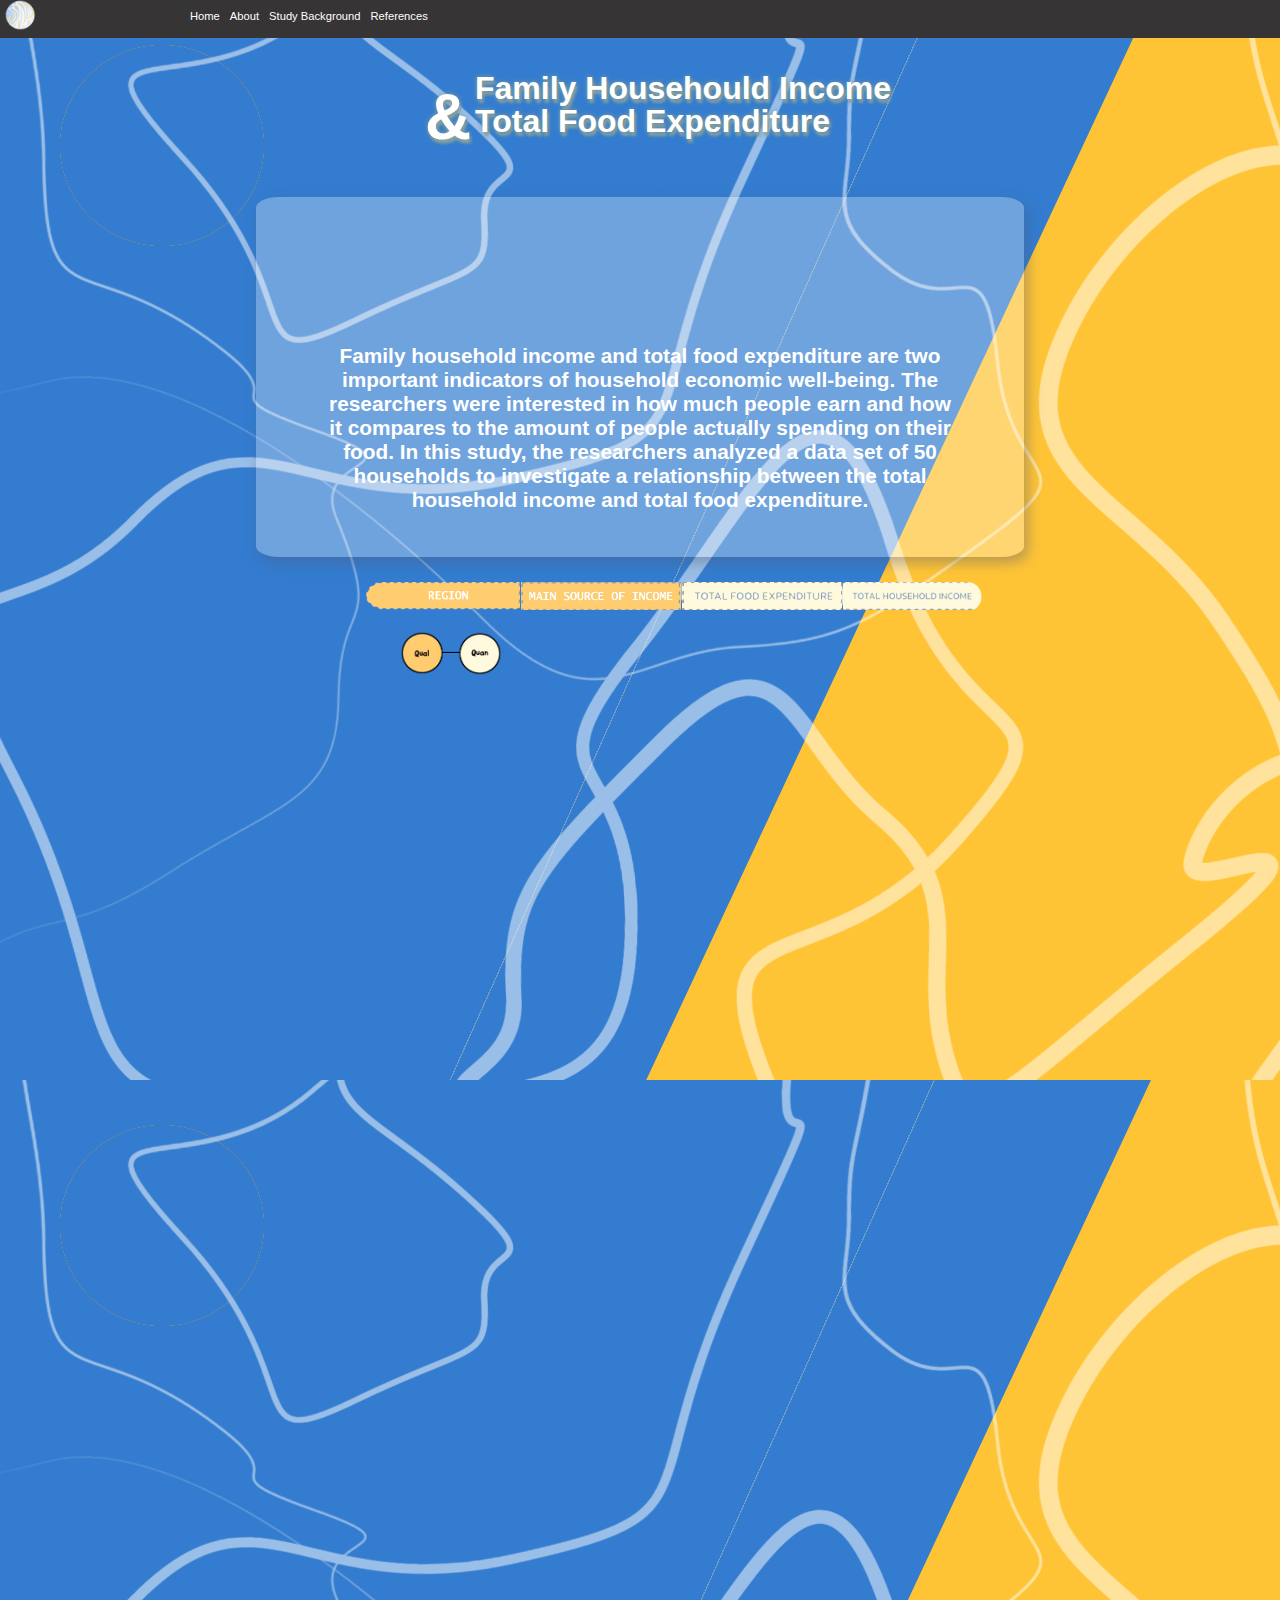
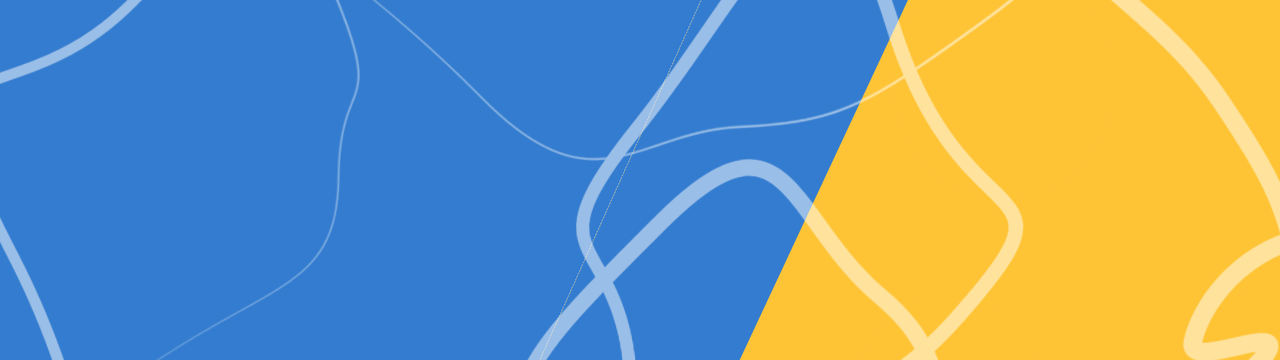
<file: index.html>
<!DOCTYPE html>
<html lang="en">
<head>
    <meta charset="UTF-8">
    <meta name="viewport" content="width=device-width, initial-scale=1.0">
    <link rel="stylesheet" href="./css/index.css">
    <link rel="icon" href="./image/favicon.png" type="image/x-icon">
    <title>Home</title>
</head>
<body>

    
    <div class="topbar">
        <a href="#"><img src="./image/favicon.png" alt=""></a>
        <a href="index.html">Home</a>
        <a href="about.html">About</a>
        <a href="SB.html">Study Background</a>
        <a href="references.html">References</a>
    </div>
    <div class="intro"> 
        <h1>Family Househould Income</h1>
    </div>
    <div class="intro2"> 
        <h1>Total Food Expenditure</h1>
    </div>
    <div class="and"> 
        <h1>&</h1>
    </div>
    <div class="box">
        <img src="./image/contextbox.png" alt="">
        <p>Family household income and total food expenditure are two important indicators of
            household economic well-being. The researchers were interested in how much people earn and
            how it compares to the amount of people actually spending on their food. In this study, the
            researchers analyzed a data set of 50 households to investigate a relationship between the total
            household income and total food expenditure.</p>
    </div>
    
    <div class="buttons">
        <ul>
            <li>
                
                <a href="Region.html"><img src="./image/Region.png" alt=""></a>
            </li>
            <li>
                <a href="MOI.html"><img src="./image/MOI.jpg" alt=""></a>
            </li>
            <li>
                <a href="FoodE.html"><img src="./image/FE.jpg" alt=""></a>
            </li>
            <li class="hs">
                <a href="HI.html"><img src="./image/HS.png" alt=""></a>
            </li>
        </ul>
        
    </div>
  <img  class="qq" src="./image/QQ.png" alt="" class="qq">

    

   
    
</body>
</html>
</file>
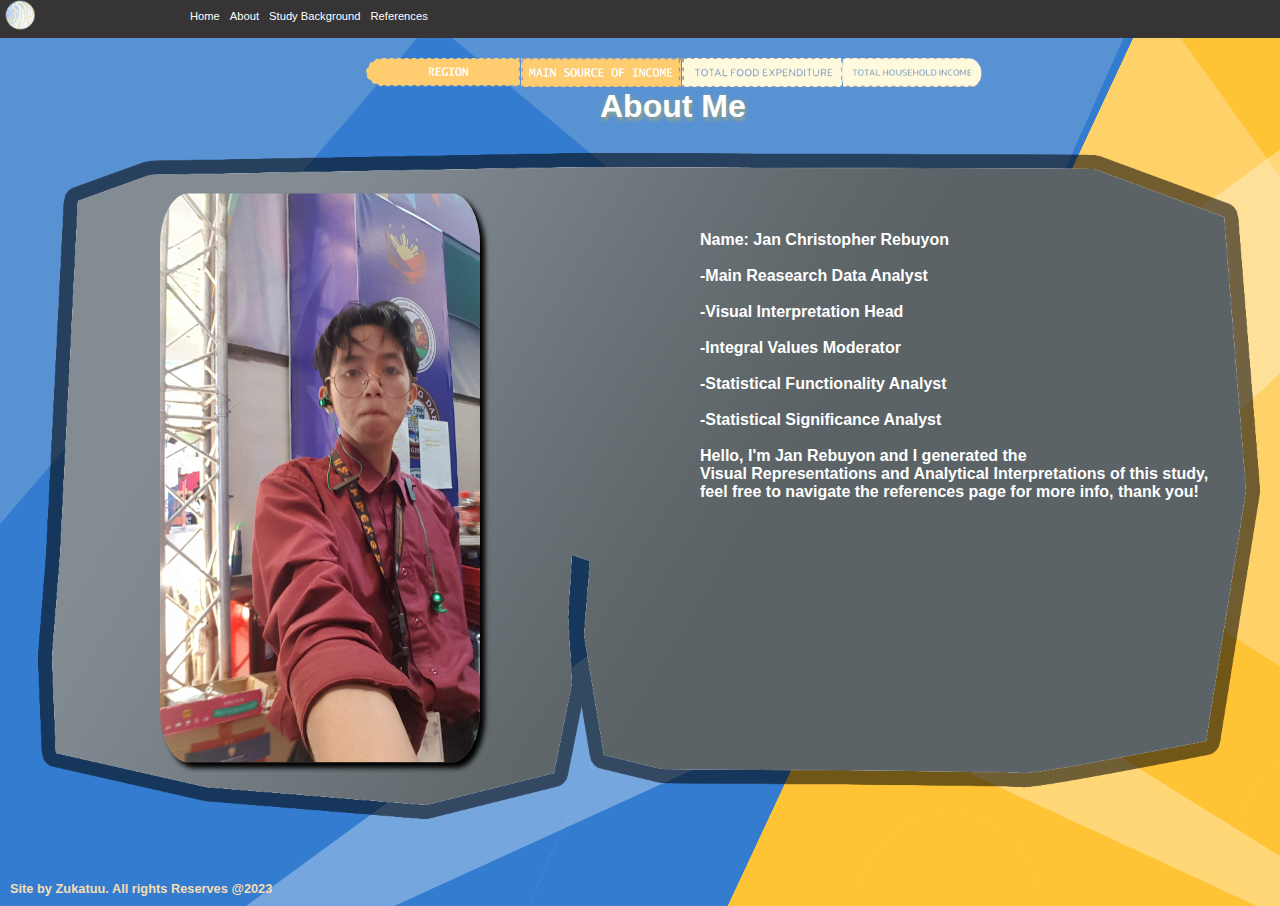
<file: about.html>
<!DOCTYPE html>
<html lang="en">
<head>
    <meta charset="UTF-8">
    <meta name="viewport" content="width=device-width, initial-scale=1.0">
    <link rel="stylesheet" href="./css/about.css">
    <link rel="icon" href="./image/favicon.png" type="image/x-icon">
    <title>About</title>
</head>
<body> 
</div>
  
<div class="topbar">
    <a href="#"><img src="./image/favicon.png" alt=""></a>
    <a href="index.html">Home</a>
    <a href="about.html">About</a>
    <a href="SB.html">Study Background</a>
    <a href="references.html">References</a>

  
</div>
    <div class="buttons">
        <ul>
            <li>
                <a href="Region.html"><img src="./image/Region.png" alt=""></a>
            </li>
            <li>
                <a href="MOI.html"><img src="./image/MOI.jpg" alt=""></a>
            </li>
            <li>
                <a href="FoodE.html"><img src="./image/FE.jpg" alt=""></a>
            </li>
            <li class="hs">
                <a href="HI.html"><img src="./image/HS.png" alt=""></a>
            </li>
        </ul>
        </div>
       
      
    <div class="intro"> 
        <h1>About Me</h1>
    </div> 

    <div class="container">
        <div class="aboutmeBG">
            <img src="./image/aboutme.png" alt="">
            <img src="./image/me.jpg" alt="" class="meImage">
        </div>
        <p class="aboutText">
            Name: Jan Christopher Rebuyon
            <br>
            <br>
            -Main Reasearch Data Analyst
            <br>
            <br>
            -Visual Interpretation Head
            <br>
            <br>
            -Integral Values Moderator
            <br>
            <br>
            -Statistical Functionality Analyst
            <br>
            <br>
            -Statistical Significance Analyst
            <br>
            <br>
            Hello, I'm Jan Rebuyon and I generated the
            <br> Visual Representations and
            Analytical Interpretations of this study,
            <br>
            
            feel free to navigate the references page
            for more info, thank you!

           
       
        </p>
    </div>
    </div>

    <h3>Site by Zukatuu. All rights Reserves @2023</h3>
   

   

  
    </div>
 

  
   

    

   
    
</body>
</html>
</file>
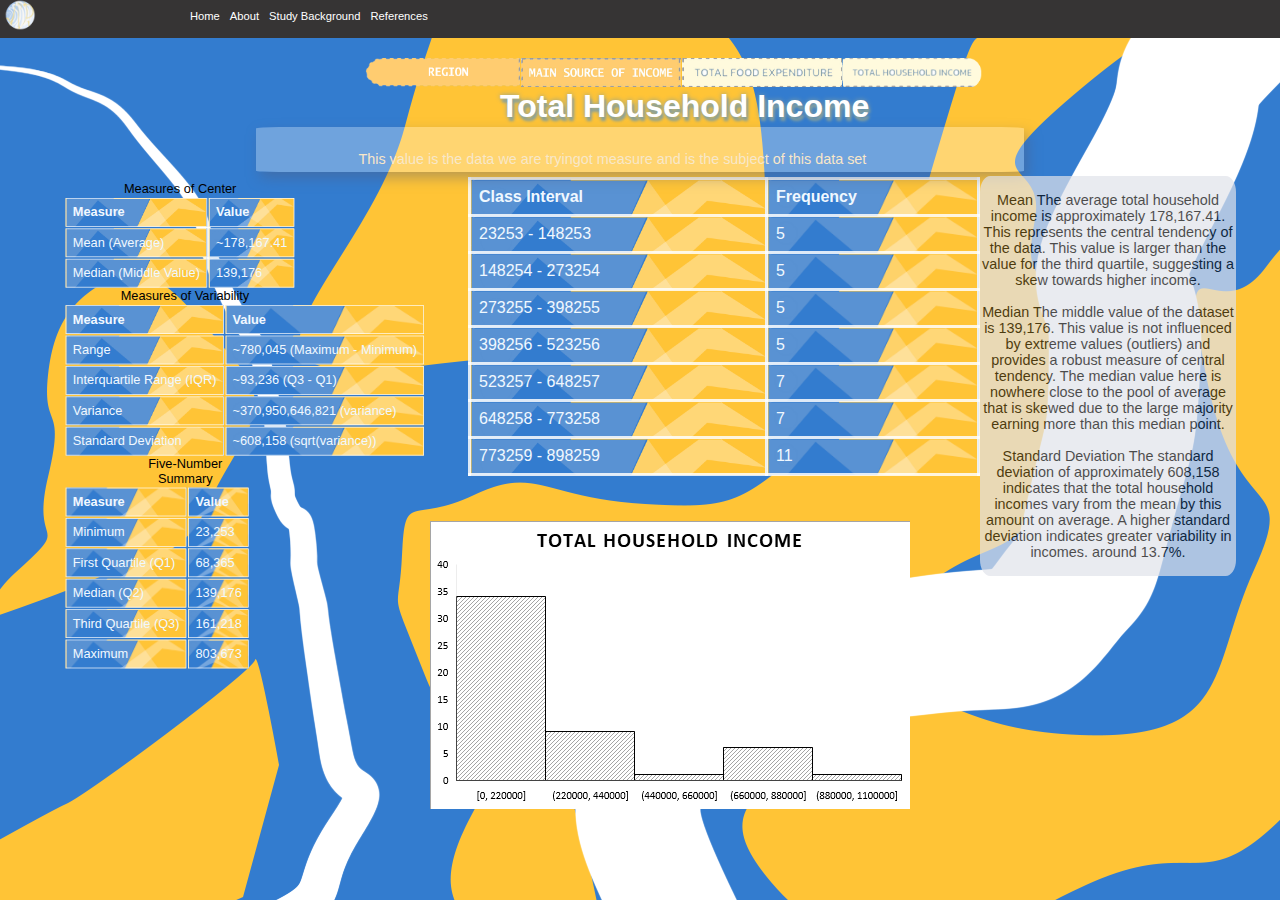
<file: HI.html>
<!DOCTYPE html>
<html lang="en">
<head>
    <meta charset="UTF-8">
    <meta name="viewport" content="width=device-width, initial-scale=1.0">
    <link rel="stylesheet" href="./css/Household.css">
    <link rel="icon" href="./image/favicon.png" type="image/x-icon">
    <title>Document</title>
</head>
<body> 
</div>
  
<div class="topbar">
    <a href="#"><img src="./image/favicon.png" alt=""></a>
    <a href="index.html">Home</a>
    <a href="about.html">About</a>
    <a href="SB.html">Study Background</a>
    <a href="references.html">References</a>

  
</div>
    <div class="buttons">
        <ul>
            <li>
                <a href="Region.html"><img src="./image/Region.png" alt=""></a>
            </li>
            <li>
                <a href="MOI.html"><img src="./image/MOI.jpg" alt=""></a>
            </li>
            <li>
                <a href="FoodE.html"><img src="./image/FE.jpg" alt=""></a>
            </li>
            <li class="hs">
                <a href="HI.html"><img src="./image/HS.png" alt=""></a>
            </li>
        </ul>
        </div>
       
      
    <div class="intro"> 
        <h1>Total Household Income</h1>
    </div> 
    <div class="box">
        <img src="./image/contextbox.png" alt="">
        <p>This value is the data we are tryingot measure and is the subject of this data set</p>
    </div>

    <div class="container">
       <div class="stat">
        <table>
            <caption>Measures of Center</caption>
            <tr>
                <th>Measure</th>
                <th>Value</th>
            </tr>
            <tr>
                <td>Mean (Average)</td>
                <td>~178,167.41</td>
            </tr>
            <tr>
                <td>Median (Middle Value)</td>
                <td>139,176</td>
            </tr>
        </table>
    
        <table>
            <caption id="cap2">Measures of Variability</caption>
            <tr>
                <th>Measure</th>
                <th>Value</th>
            </tr>
            <tr>
                <td>Range</td>
                <td>~780,045 (Maximum - Minimum)</td>
            </tr>
            <tr>
                <td>Interquartile Range (IQR)</td>
                <td>~93,236 (Q3 - Q1)</td>
            </tr>
            <tr>
                <td>Variance</td>
                <td>~370,950,646,821 (variance)</td>
            </tr>
            <tr>
                <td>Standard Deviation</td>
                <td>~608,158 (sqrt(variance))</td>
            </tr>
        </table>
    
        <table>
            <caption id="cap3">Five-Number Summary</caption>
            <tr>
                <th>Measure</th>
                <th>Value</th>
            </tr>
            <tr>
                <td>Minimum</td>
                <td>23,253</td>
            </tr>
            <tr>
                <td>First Quartile (Q1)</td>
                <td>68,365</td>
            </tr>
            <tr>
                <td>Median (Q2)</td>
                <td>139,176</td>
            </tr>
            <tr>
                <td>Third Quartile (Q3)</td>
                <td>161,218</td>
            </tr>
            <tr>
                <td>Maximum</td>
                <td>803,673</td>
            </tr>
        </table>
      </div>

      <div class="bar">
        <img src= "./image/HI-table.png" alt="">

    </div>
    <table class="interval-table">
        <tr>
            <th>Class Interval</th>
            <th>Frequency</th>
        </tr>
        <tr>
            <td>23253 - 148253</td>
            <td>5</td>
        </tr>
        <tr>
            <td>148254 - 273254</td>
            <td>5</td>
        </tr>
        <tr>
            <td>273255 - 398255</td>
            <td>5</td>
        </tr>
        <tr>
            <td>398256 - 523256</td>
            <td>5</td>
        </tr>
        <tr>
            <td>523257 - 648257</td>
            <td>7</td>
        </tr>
        <tr>
            <td>648258 - 773258</td>
            <td>7</td>
        </tr>
        <tr>
            <td>773259 - 898259</td>
            <td>11</td>
        </tr>
    </table>


    <div class="p">
        <p>
            <br>
           
            Mean
            The average total household income is approximately 178,167.41. This represents the
            central tendency of the data. This value is larger than the value for the third quartile, suggesting
            a skew towards higher income.
            <br>
            <br>
            Median
            The middle value of the dataset is 139,176. This value is not influenced by extreme
            values (outliers) and provides a robust measure of central tendency. The median value here is
            nowhere close to the pool of average that is skewed due to the large majority earning more than
            this median point.
            <br>
            <br>
            Standard Deviation
            The standard deviation of approximately 608,158 indicates that the total household
            incomes vary from the mean by this amount on average. A higher standard deviation indicates
            greater variability in incomes.
around 13.7%.
<br>
<br>
        </p>
    </div>

  
    </div>
 

  
   

    

   
    
</body>
</html>
</file>
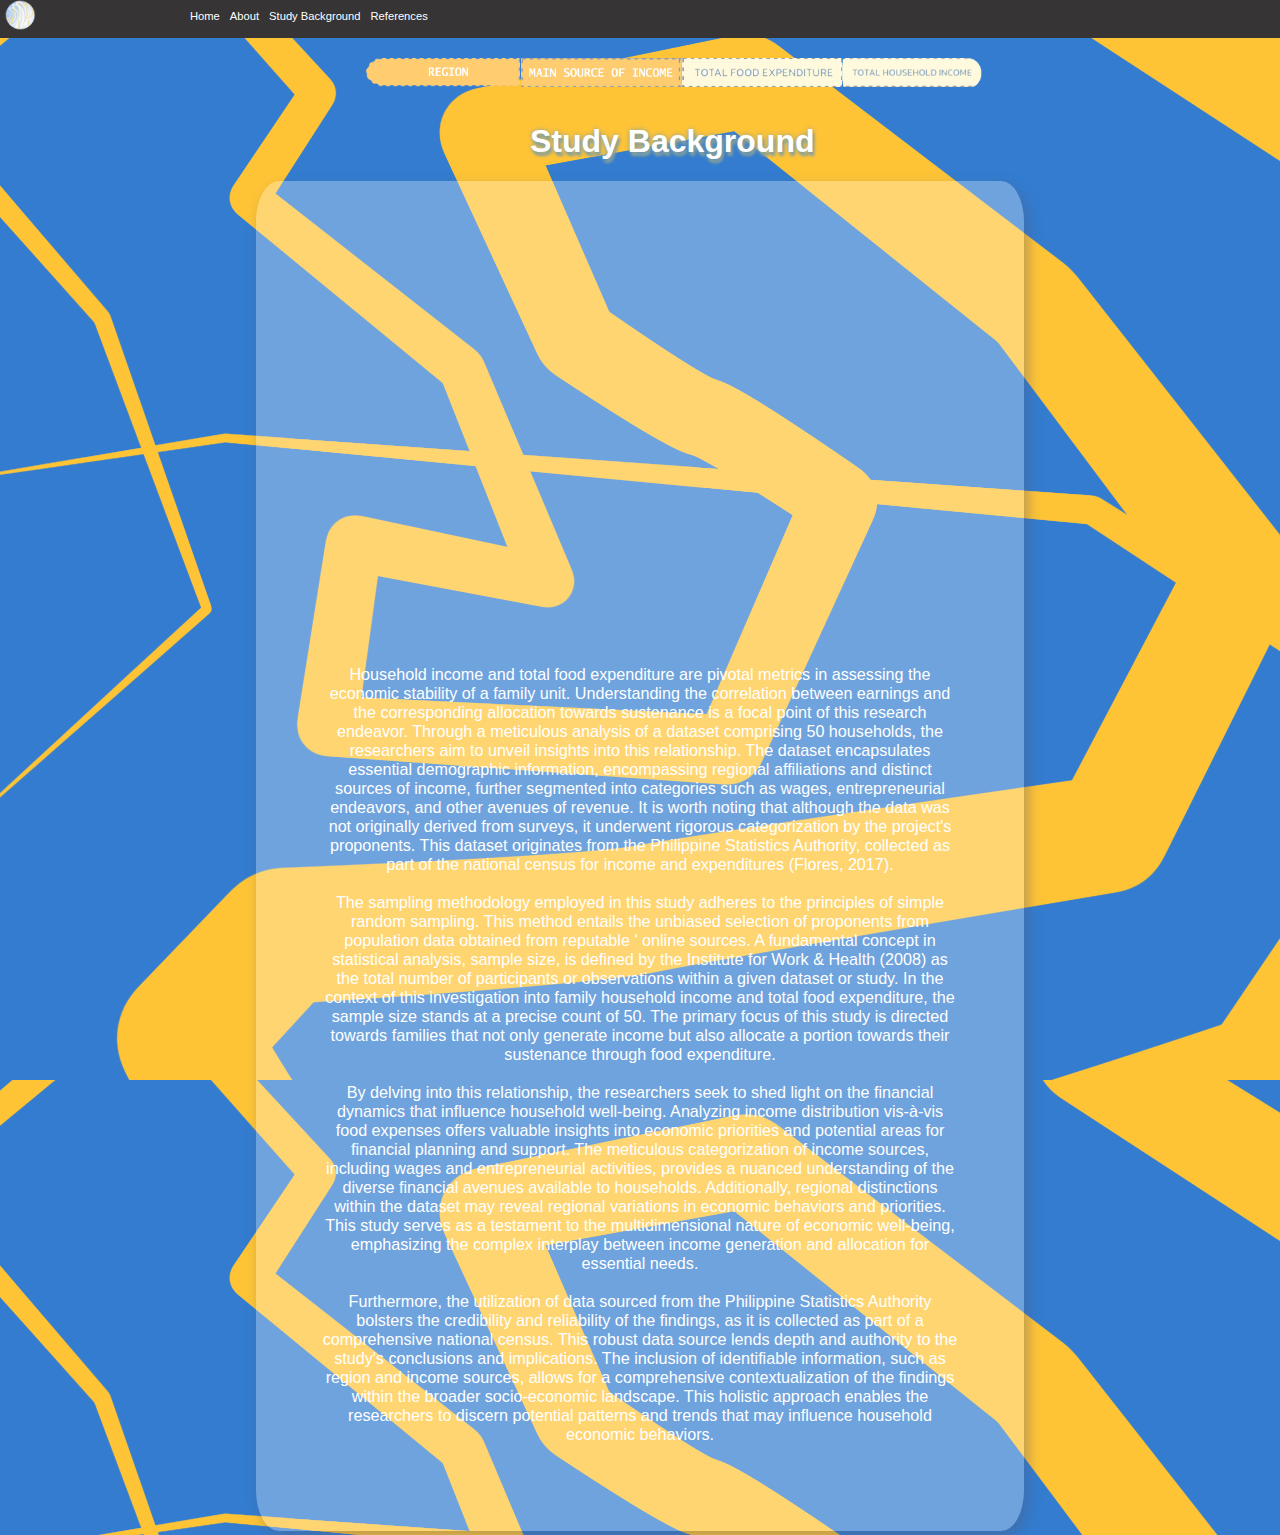
<file: SB.html>
<!DOCTYPE html>
<html lang="en">
<head>
    <meta charset="UTF-8">
    <meta name="viewport" content="width=device-width, initial-scale=1.0">
    <link rel="stylesheet" href="./css/SB.css">
    <link rel="icon" href="./image/favicon.png" type="image/x-icon">
    <title>Study Background</title>
</head>
<body>

    
    <div class="topbar">
        <a href="#"><img src="/image/favicon.png" alt=""></a>
        <a href="index.html">Home</a>
        <a href="about.html">About</a>
        <a href="SB.html">Study Background</a>
        <a href="references.html">References</a>
    </div> 
     <div class="buttons">
        <ul>
            <li>
                
                <a href="Region.html"><img src="./image/Region.png" alt=""></a>
            </li>
            <li>
                <a href="MOI.html"><img src="./image/MOI.jpg" alt=""></a>
            </li>
            <li>
                <a href="FoodE.html"><img src="./image/FE.jpg" alt=""></a>
            </li>
            <li class="hs">
                <a href="HI.html"><img src="./image/HS.png" alt=""></a>
            </li>
        </ul>
        
    </div>
    <div class="intro"> 
        <h1>Study Background</h1>
    </div>
    <div class="box">
        <img src="./image/contextbox.png" alt="">
        <p>
            
            Household income and total food expenditure are pivotal metrics in assessing the economic stability of a
             family unit. Understanding the correlation between earnings and the corresponding allocation towards 
             sustenance is a focal point of this research endeavor. Through a meticulous analysis of a dataset 
             comprising 50 households, the researchers aim to unveil insights into this relationship.
              The dataset encapsulates essential demographic information, encompassing regional affiliations 
              and distinct sources of income, further segmented into categories such as wages, entrepreneurial 
              endeavors, and other avenues of revenue. It is worth noting that although the data was not 
              originally derived from surveys, it underwent rigorous categorization by the project's proponents.
               This dataset originates from the Philippine Statistics Authority, collected as part of the national
                census for income and expenditures (Flores, 2017).

                <br>
                <br>

            The sampling methodology employed in this study adheres to the principles of simple random sampling. 
            This method entails the unbiased selection of proponents from population data obtained from reputable '
            online sources. A fundamental concept in statistical analysis, sample size, is defined by the Institute
             for Work & Health (2008) as the total number of participants or observations within a given dataset or
              study. In the context of this investigation into family household income and total food expenditure,
               the sample size stands at a precise count of 50. The primary focus of this study is directed towards
                families that not only generate income but also allocate a portion towards their sustenance through 
                food expenditure.
                <br>
                <br>
            
            By delving into this relationship, the researchers seek to shed light on the financial 
            dynamics that influence household well-being. Analyzing income distribution vis-à-vis food
             expenses offers valuable insights into economic priorities and potential areas for financial
              planning and support. The meticulous categorization of income sources, including wages and 
              entrepreneurial activities, provides a nuanced understanding of the diverse financial avenues
               available to households. Additionally, regional distinctions within the dataset may reveal regional
                variations in economic behaviors and priorities. This study serves as a testament to the 
                multidimensional nature of economic well-being, emphasizing the complex interplay between 
                income generation and allocation for essential needs.
                <br>
                <br>
            
            Furthermore, the utilization of data sourced from the Philippine Statistics Authority bolsters
             the credibility and reliability of the findings, as it is collected as part of a comprehensive
              national census. This robust data source lends depth and authority to the study's conclusions 
              and implications. The inclusion of identifiable information, such as region and income sources, 
              allows for a comprehensive contextualization of the findings within the broader socio-economic 
              landscape. This holistic approach enables the researchers to discern potential patterns and trends
               that may influence household economic behaviors.
               <br>
               <br>
    </div>
    
  


    

   
    
</body>
</html>
</file>
<file: css/index.css>
body
{
    background-image: url(../image/BGhome.png);
    overflow-x: hidden;
    margin: 0;
    
}
.topbar a img
{
   scale: 10%;
   margin-left: -150px;
   margin-top: -155px;
}
.topbar {
   background-color: #363434;
   color: #fff;
   padding: 10px;
   margin: 0%;
   display: flex;

   height: 2vh;
}
.topbar a{
   font-family: 'Lucida Sans', 'Lucida Sans Regular', 'Lucida Grande', 'Lucida Sans Unicode', Geneva, Verdana, sans-serif;
   color: #fff;
   font-size: 70%;
   text-decoration: none;
   margin-right: 10px;
}

.intro
{
   margin-left: 475px;
   margin-top: 2.5%;
   font-family: Arial, Helvetica, sans-serif;
   color: #ffffff;
   

   text-shadow: 0.2vh 0.3vw 3px #87a09c, 0 0 5px #87a09c;
}
.intro2
{
   margin-left: 475px;
   margin-top: -2%;
   font-family: Arial, Helvetica, sans-serif;
   color: #ffffff;
   

   text-shadow: 0.2vh 0.3vw 3px #87a09c, 0 0 5px #87a09c;
}
.and
{
   margin-left: 425px;
   margin-top: -8%;
   font-family: Arial, Helvetica, sans-serif;
   color: #ffffff;
   font-size: 200%;
   

   text-shadow: 0.2vh 0.3vw 3px #87a09c, 0 0 5px #87a09c;
}
.box img{
    width: 60vw;
    margin-left: 20%;
    height: 40vh;
    box-shadow: 4px 6px 13px #545b77; 
    border-radius: 3%;
    opacity: 40%;
  }

  
  .box p {
    margin-top: -17%;
    padding-left: 25%;
    font-family: Verdana, Geneva, Tahoma, sans-serif;
    text-align: center;
    font-size: 130%;
    max-width: 50%; 
    height: 120%; 
    overflow-y: auto; 
    opacity: 100%;
    font-weight: bold;
    color: white;
  }
.hs
{
   margin-left: -21px;
}
.buttons
{
   margin-left: 360px;
   margin-top: 40px;
}
.buttons ul {
   list-style-type: none;
   padding: 0;
   margin-top: 70px;
}

.buttons ul li {
   display: inline-block;
   margin-right: -3px; /* Adjust as needed */
}

.buttons ul li img {
   width: 160px; /* Adjust image size as needed */
   transition: transform 0.3s;
}
.buttons ul li :hover
{
   opacity: 0.7;
   transform: scale(1.2);
}
.qq
{
   width: 8vw;
   height: auto;
   margin-bottom: 100%;
   margin-left: 400px;
}
</file>
<file: css/about.css>
body
{
   background-image: url(../image/BGgeneral.png);
    margin: 0;
   
    overflow-x: hidden;
    overflow-y: scroll;
}
.topbar a img
{
   scale: 10%;
   margin-left: -150px;
   margin-top: -155px;
}
.topbar {
   background-color: #363434;
   color: #fff;
   padding: 10px;
   margin: 0%;
   display: flex;
   height: 2vh;
   text-align: left;
}
.topbar a{
   font-family: 'Lucida Sans', 'Lucida Sans Regular', 'Lucida Grande', 'Lucida Sans Unicode', Geneva, Verdana, sans-serif;
   color: #fff;
   font-size: 70%;
   text-decoration: none;
   margin-right: 10px;
   text-align: left;
}



.intro {
    margin-top: -40px;
    display: flex;
    align-items: center; 
    margin-left: 600px;
    font-family: Arial, Helvetica, sans-serif;
    color: #ffffff;
    text-shadow: 0.2vh 0.3vw 3px #87a09c, 0 0 5px #87a09c;
    
}

.hs
{
   margin-left: -21px;
}
.buttons
{
   margin-left: 360px;
   margin-top: -50px;
}
.buttons ul {
   list-style-type: none;
   padding: 0;
   margin-top: 70px;
}

.buttons ul li {
   display: inline-block;
   margin-right: -3px;
}

.buttons ul li img {
   width: 160px; /* Adjust image size as needed */
   transition: transform 0.3s;
}
.buttons ul li :hover
{
   opacity: 0.7;
   transform: scale(1.2);
}

.container {
    position: relative;
    text-align: center;
}

.container p
{
    color: #ffffff;
    font-weight: bold;
    max-width: 50%;
    margin-left: 700px;
    margin-top: -50%;
    font-family: 'Lucida Sans', 'Lucida Sans Regular', 'Lucida Grande', 'Lucida Sans Unicode', Geneva, Verdana, sans-serif;
}
.aboutmeBG {
    position: relative;
    width: 100%;
    display: inline-block; /* Allows elements to sit side by side */
}

.aboutmeBG img {
    width: 100%;
    height: auto;
}
 
h3 
{
    color: wheat;
    font-family: Verdana, Geneva, Tahoma, sans-serif;
    font-weight: bold;
    font-size: 80%;
    margin: 10px;
}
.meImage {
    position: absolute;
    top: 0;
    left: 0;
    scale: 25%;
    margin-left: -25%;
    margin-top: -63%;
    border-radius: 9%;
    box-shadow: 20px 20px 20px #000000;
}
.aboutText {
    position: absolute;
    text-align: left; /* Align the text to the right */
}
</file>
<file: css/Household.css>
body
{
   background-image: url(../image/Aboutmebg.png);
    margin: 0;
   
    overflow-x: hidden;
    overflow-y: scroll;
}
.topbar a img
{
   scale: 10%;
   margin-left: -150px;
   margin-top: -155px;
}
.topbar {
   background-color: #363434;
   color: #fff;
   padding: 10px;
   margin: 0%;
   display: flex;
   height: 2vh;
   text-align: left;
}
.topbar a{
   font-family: 'Lucida Sans', 'Lucida Sans Regular', 'Lucida Grande', 'Lucida Sans Unicode', Geneva, Verdana, sans-serif;
   color: #fff;
   font-size: 70%;
   text-decoration: none;
   margin-right: 10px;
   text-align: left;
}



.intro {
    margin-top: -40px;
    display: flex;
    align-items: center; 
    margin-left: 500px;
    font-family: Arial, Helvetica, sans-serif;
    color: #ffffff;
    text-shadow: 0.2vh 0.3vw 3px #87a09c, 0 0 5px #87a09c;
    
}

.box
{
    margin-top: -1.5%;
}

.box img{
    width: 60vw;
    margin-left: 20%;
    height: 5vh;
    box-shadow: 4px 6px 13px #545b77; 
    border-radius: 3%;
    opacity: 40%;
  }

  
  .box p {
    font-family: Verdana, Geneva, Tahoma, sans-serif;
    text-align: center;
    font-size: 90%;
    max-width: 50%; 
    display: flex;
    color: wheat;
    margin-left: 28%;
    margin-top: -2%;
    height: 120%; 
    overflow-y: auto; 
    opacity: 100%;
  }
.hs
{
   margin-left: -21px;
}
.buttons
{
   margin-left: 360px;
   margin-top: -50px;
}
.buttons ul {
   list-style-type: none;
   padding: 0;
   margin-top: 70px;
}

.buttons ul li {
   display: inline-block;
   margin-right: -3px;
}

.buttons ul li img {
   width: 160px; /* Adjust image size as needed */
   transition: transform 0.3s;
}
.buttons ul li :hover
{
   opacity: 0.7;
   transform: scale(1.2);
}

.container {
    display: flex;
    align-items: flex-start;
}


.bar 
{
   order: 2;
   width: 1vh;
   height: auto;
   margin-left: -1190px;
   margin-top: 340px;
}
.p
{
   margin-top: -1.5%;
  
  
}
.p p
{
   font-family: Verdana, Geneva, Tahoma, sans-serif;
   text-align: center;
   font-size: 90%;
   height: 110%; 
   max-width: 40%;
   overflow-y: auto; 
   opacity: 100%;
   background-color: #e1e3eb;
   opacity: 70%;
   border-radius: 4%;

}

.stat :hover
{
  scale: 110%;
}
.interval-table :hover
{
   scale: 101%;
   width: 50vw;
   border: #363434; 
   
}

.stat
{
   margin-left: 0px;
   margin-top: -60px;
   scale: 80%;
   width: 50%; /* Adjust width as needed */
   margin-right: 20px; /* Add some spacing */

   font-family: 'Lucida Sans', 'Lucida Sans Regular', 'Lucida Grande', 'Lucida Sans Unicode', Geneva, Verdana, sans-serif;
}
.interval-table {
    width: 40vw;
    border-collapse: collapse;
    margin-left: -15%;
    margin-top: -4px;
    float: left;
    transform: transform 0.8s;
  

}
.p {
   float: right;
   width: 50%;
}
.topbar{
   order: 2;
}

.interval-table th, .interval-table td {
   border: 3px solid rgba(255, 255, 255, 0.836);
   padding: 8px;
   color: aliceblue;
   text-align: left;
   font-family: 'Lucida Sans', 'Lucida Sans Regular', 'Lucida Grande', 'Lucida Sans Unicode', Geneva, Verdana, sans-serif;
}

.interval-table th {
   background-image: url(../image/tbp.png);
   background-size: 100%;
}
.interval-table td
{
   background-image: url(../image/tbp.png);
   background-size: 100%;
}

.stat th, .stat td {
    border: 1px solid rgba(255, 255, 255, 0.836);
    padding: 8px;
    color: aliceblue;
    text-align: left;
    font-family: 'Lucida Sans', 'Lucida Sans Regular', 'Lucida Grande', 'Lucida Sans Unicode', Geneva, Verdana, sans-serif;
 }


 #cap2
 {
   margin-left: -150px;
 }

 #cap3
 {
   margin-left: 70px;
 }
 
 .stat th {
    background-image: url(../image/tbp.png);
    background-size: 100%;
 }
 .stat td
 {
    background-image: url(../image/tbp.png);
    background-size: 100%;
 }
</file>
<file: css/SB.css>
body
{
    background-image: url(../image/SB-BG.png);
    overflow-x: hidden;
    margin: 0;
   
    
}
.topbar a img
{
   scale: 10%;
   margin-left: -150px;
   margin-top: -155px;
}
.topbar {
   background-color: #363434;
   color: #fff;
   padding: 10px;
   margin: 0%;
   display: flex;

   height: 2vh;
}
.topbar a{
   font-family: 'Lucida Sans', 'Lucida Sans Regular', 'Lucida Grande', 'Lucida Sans Unicode', Geneva, Verdana, sans-serif;
   color: #fff;
   font-size: 70%;
   text-decoration: none;
   margin-right: 10px;
}

.intro
{
   margin-left: 530px;
   margin-top: 2.5%;
   font-family: Arial, Helvetica, sans-serif;
   color: #ffffff;
   

   text-shadow: 0.2vh 0.3vw 3px #87a09c, 0 0 5px #87a09c;
}

.box img{
    width: 60vw;
    margin-left: 20%;
    height: 150vh;
    box-shadow: 4px 6px 13px #545b77; 
    border-radius: 3%;
    opacity: 40%;
  }

  
  .box p {
   margin-top: -68%;
    padding-left: 25%;
    font-family: Verdana, Geneva, Tahoma, sans-serif;
    text-align: center;
    font-size: 101%;
    max-width: 50%; 
    height: 120%; 
    overflow-y: auto; 
    opacity: 100%;
    color: white;
  }
.hs
{
   margin-left: -21px;
}
.buttons
{
   margin-left: 360px;
   margin-top: -50px;
}
.buttons ul {
   list-style-type: none;
   padding: 0;
   margin-top: 70px;
}

.buttons ul li {
   display: inline-block;
   margin-right: -3px; /* Adjust as needed */
}

.buttons ul li img {
   width: 160px; /* Adjust image size as needed */
   transition: transform 0.3s;
}
.buttons ul li :hover
{
   opacity: 0.7;
   transform: scale(1.2);
}
</file>
